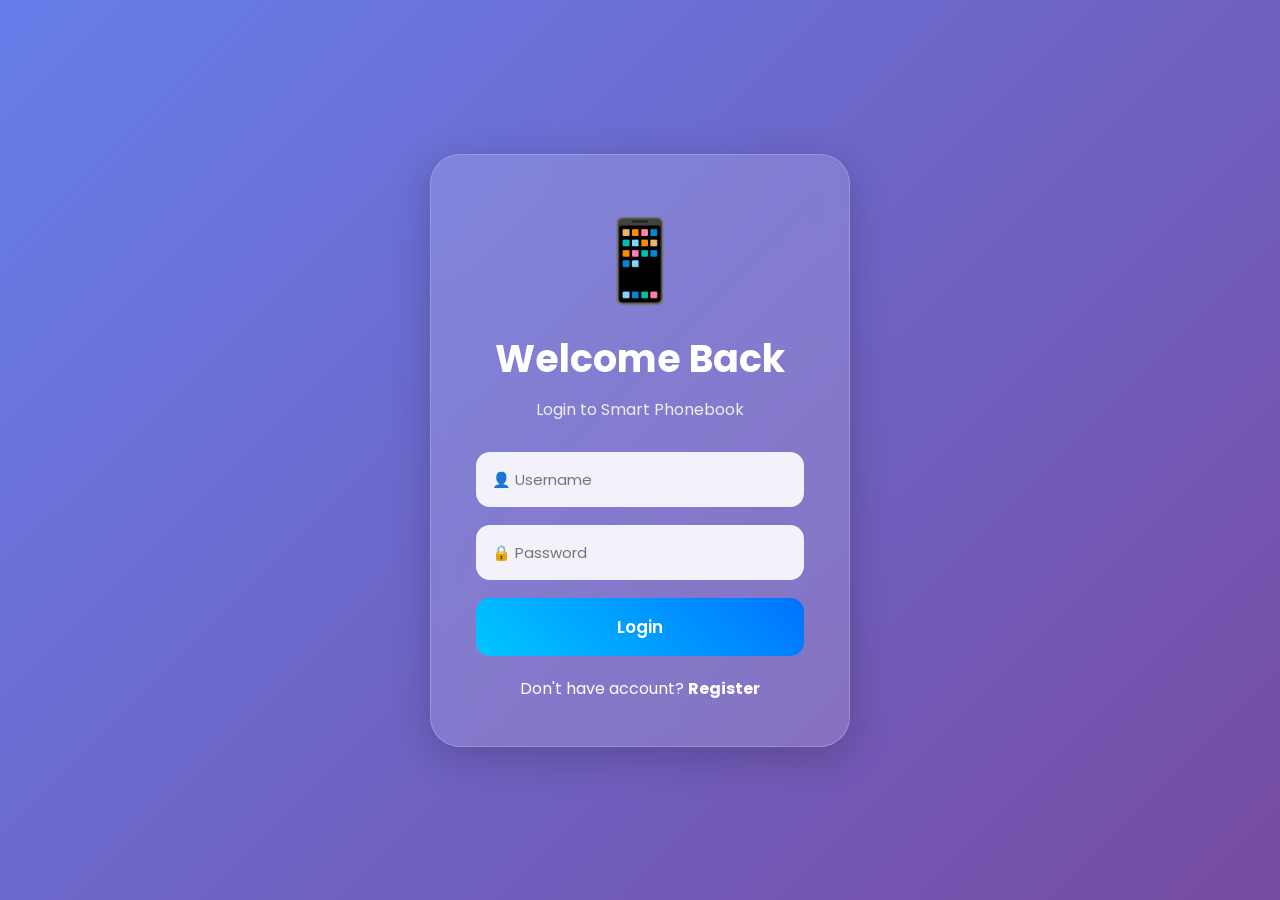
<file: templates/login.html>
<!DOCTYPE html>
<html>
<head>

    <title>Login</title>

    <link rel="stylesheet" href="/static/auth.css">

    <link rel="preconnect" href="https://fonts.googleapis.com">

    <link rel="preconnect" href="https://fonts.gstatic.com" crossorigin>

    <link href="https://fonts.googleapis.com/css2?family=Poppins:wght@300;400;500;600;700&display=swap" rel="stylesheet">

</head>

<body>

<div class="auth-container">

    <div class="auth-box">

        <div class="logo">
            📱
        </div>

        <h1>Welcome Back</h1>

        <p class="subtitle">
            Login to Smart Phonebook
        </p>

        <form action="/login" method="POST">

            <input type="text"
            name="username"
            placeholder="👤 Username"
            required>

            <input type="password"
            name="password"
            placeholder="🔒 Password"
            required>

            <button type="submit">
                Login
            </button>

        </form>

        <p class="bottom-text">

            Don't have account?

            <a href="/register">
                Register
            </a>

        </p>

    </div>

</div>

</body>
</html>
</file>
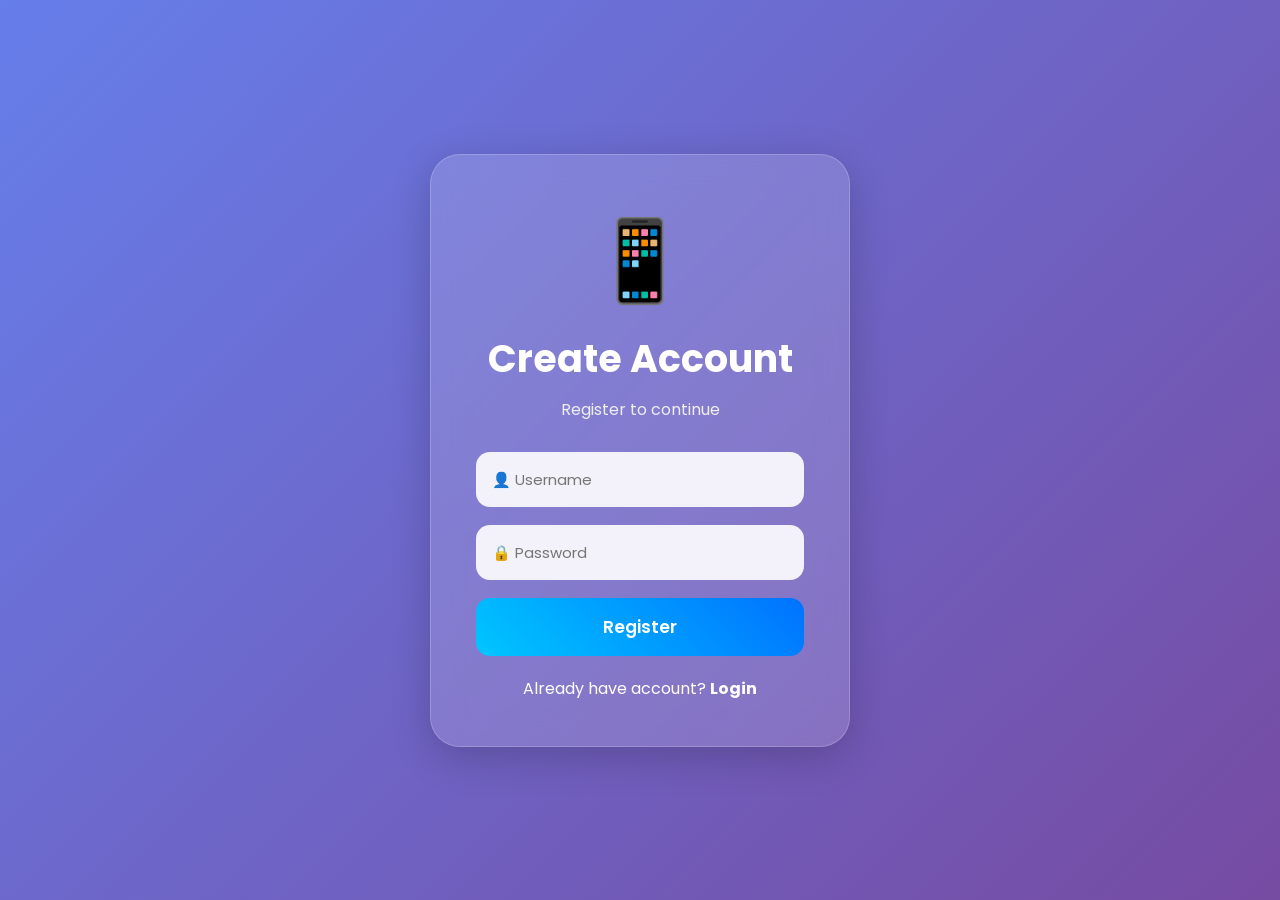
<file: templates/register.html>
<!DOCTYPE html>
<html>
<head>

    <title>Register</title>

    <link rel="stylesheet" href="/static/auth.css">

    <link rel="preconnect" href="https://fonts.googleapis.com">

    <link rel="preconnect" href="https://fonts.gstatic.com" crossorigin>

    <link href="https://fonts.googleapis.com/css2?family=Poppins:wght@300;400;500;600;700&display=swap" rel="stylesheet">

</head>

<body>

<div class="auth-container">

    <div class="auth-box">

        <div class="logo">
            📱
        </div>

        <h1>Create Account</h1>

        <p class="subtitle">
            Register to continue
        </p>

        <form action="/register" method="POST">

            <input type="text"
            name="username"
            placeholder="👤 Username"
            required>

            <input type="password"
            name="password"
            placeholder="🔒 Password"
            required>

            <button type="submit">
                Register
            </button>

        </form>

        <p class="bottom-text">

            Already have account?

            <a href="/">
                Login
            </a>

        </p>

    </div>

</div>

</body>
</html>
</file>
<file: static/auth.css>
*{
    margin:0;
    padding:0;
    box-sizing:border-box;
    font-family:'Poppins',sans-serif;
}

body{

    height:100vh;

    display:flex;

    justify-content:center;

    align-items:center;

    background:
    linear-gradient(135deg,#667eea,#764ba2);
}


/* CONTAINER */

.auth-container{

    width:100%;

    display:flex;

    justify-content:center;

    align-items:center;
}


/* BOX */

.auth-box{

    width:420px;

    background:rgba(255,255,255,0.15);

    backdrop-filter:blur(15px);

    border-radius:30px;

    padding:45px;

    text-align:center;

    box-shadow:0 10px 40px rgba(0,0,0,0.2);

    border:1px solid rgba(255,255,255,0.2);

    animation:fadeIn 0.7s ease;
}


/* LOGO */

.logo{

    font-size:80px;

    margin-bottom:10px;
}


/* TITLE */

.auth-box h1{

    color:white;

    font-size:38px;

    margin-bottom:10px;
}


/* SUBTITLE */

.subtitle{

    color:#eee;

    margin-bottom:30px;
}


/* INPUTS */

.auth-box input{

    width:100%;

    padding:16px;

    margin-bottom:18px;

    border:none;

    border-radius:14px;

    outline:none;

    font-size:15px;

    background:rgba(255,255,255,0.9);
}


/* BUTTON */

.auth-box button{

    width:100%;

    padding:16px;

    border:none;

    border-radius:14px;

    background:
    linear-gradient(45deg,#00c6ff,#0072ff);

    color:white;

    font-size:17px;

    font-weight:600;

    cursor:pointer;

    transition:0.3s;
}

.auth-box button:hover{

    transform:translateY(-3px);

    box-shadow:0 6px 15px rgba(0,0,0,0.2);
}


/* TEXT */

.bottom-text{

    margin-top:20px;

    color:white;
}

.bottom-text a{

    color:#fff;

    text-decoration:none;

    font-weight:bold;
}


/* ANIMATION */

@keyframes fadeIn{

    from{

        opacity:0;
        transform:translateY(20px);
    }

    to{

        opacity:1;
        transform:translateY(0);
    }
}


/* MOBILE */

@media(max-width:500px){

    .auth-box{

        width:90%;
        padding:35px 25px;
    }

}
</file>
